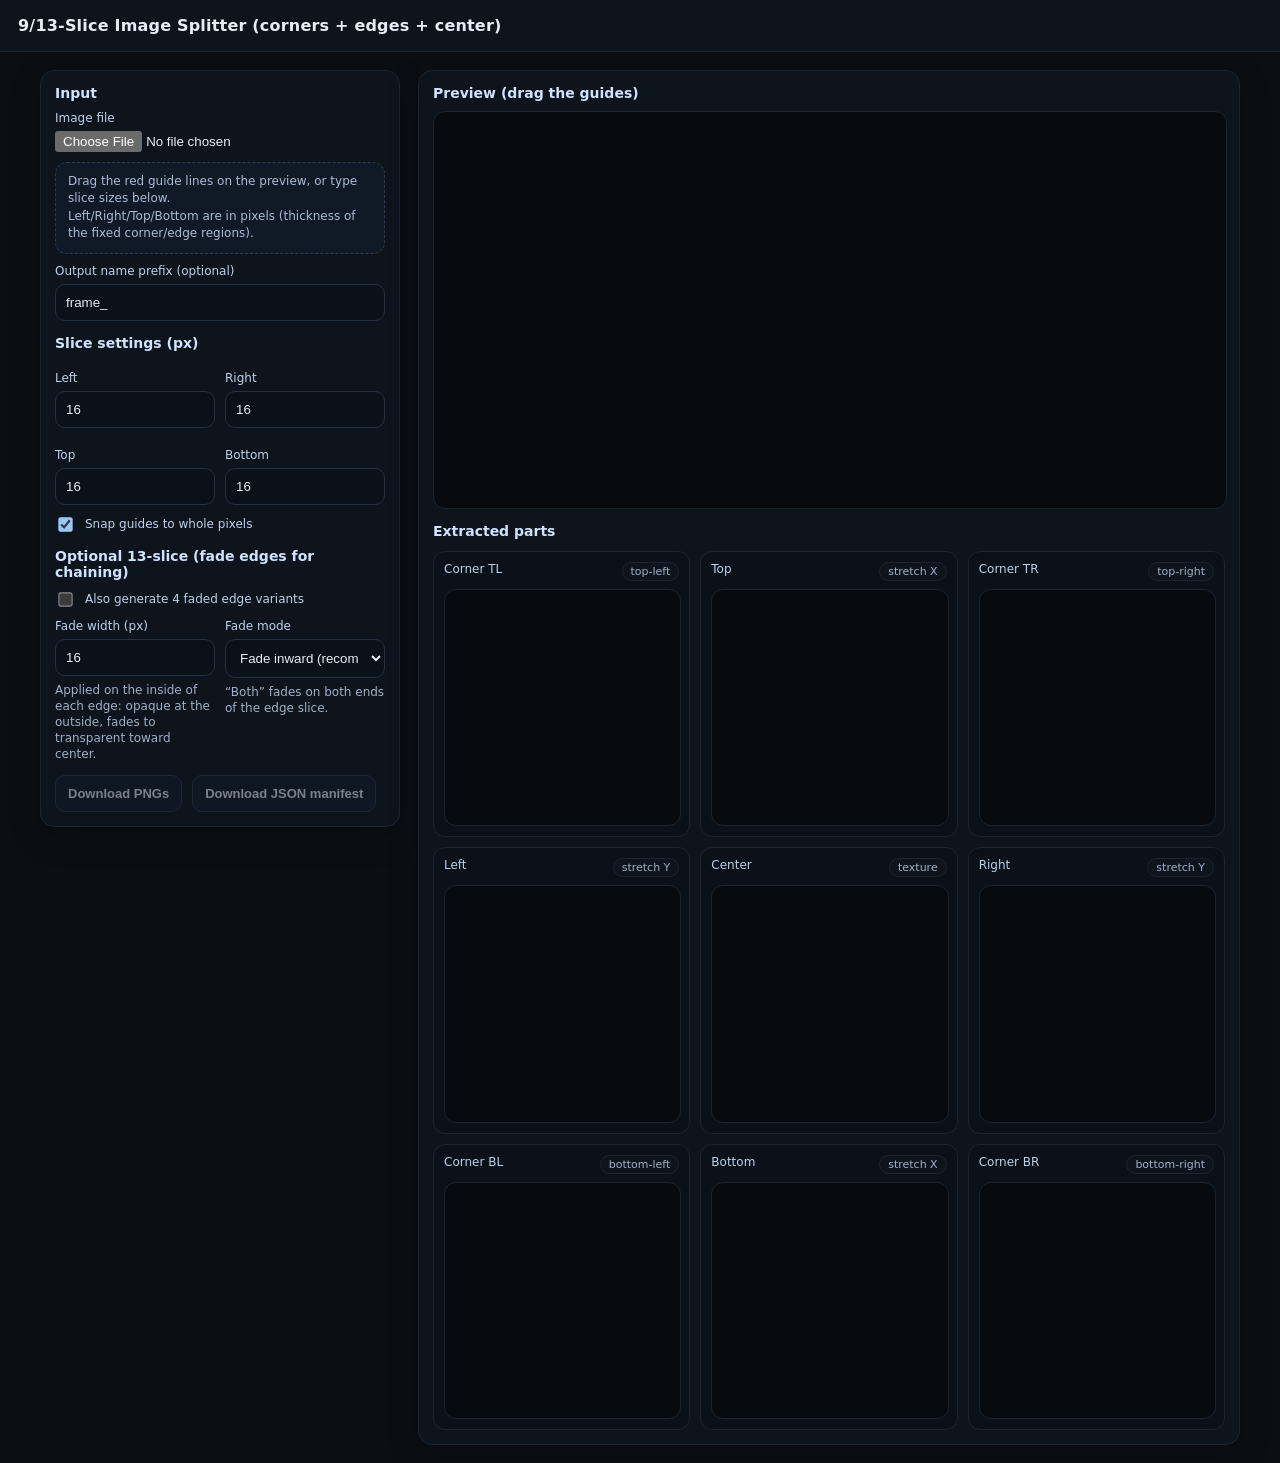
<file: examples/nine-slicer.html>
<!doctype html>
<html lang="en">
<head>
  <meta charset="utf-8" />
  <meta name="viewport" content="width=device-width,initial-scale=1" />
  <title>9/13-Slice Image Splitter</title>
  <style>
    :root { color-scheme: dark; }
    body { margin: 0; font-family: system-ui, -apple-system, Segoe UI, Roboto, Arial, sans-serif; background: #0b0f14; color: #e7edf6; }
    header { padding: 16px 18px; border-bottom: 1px solid #1b2430; background: #0e141c; position: sticky; top: 0; z-index: 5; }
    header h1 { margin: 0; font-size: 16px; font-weight: 650; letter-spacing: .2px; }
    main { padding: 18px; max-width: 1200px; margin: 0 auto; }
    .row { display: grid; grid-template-columns: 360px 1fr; gap: 18px; align-items: start; }
    @media (max-width: 980px) { .row { grid-template-columns: 1fr; } }

    .panel { background: #0e141c; border: 1px solid #1b2430; border-radius: 14px; padding: 14px; box-shadow: 0 10px 30px rgba(0,0,0,.25); }
    .panel h2 { margin: 0 0 10px; font-size: 14px; font-weight: 700; color: #cfe2ff; }
    .muted { color: #9fb0c7; font-size: 12px; line-height: 1.35; }
    label { font-size: 12px; color: #bcd0ea; display: block; margin: 10px 0 6px; }
    input[type="number"], input[type="text"] {
      width: 100%;
      box-sizing: border-box;
      padding: 10px 10px;
      border-radius: 10px;
      border: 1px solid #233145;
      background: #0b1118;
      color: #e7edf6;
      outline: none;
    }
    input[type="file"] { width: 100%; }

    .grid2 { display: grid; grid-template-columns: 1fr 1fr; gap: 10px; }
    .btnrow { display: flex; gap: 10px; flex-wrap: wrap; margin-top: 12px; }
    button {
      border: 1px solid #2a3b54;
      background: #101a26;
      color: #e7edf6;
      padding: 10px 12px;
      border-radius: 10px;
      cursor: pointer;
      font-weight: 650;
      font-size: 13px;
    }
    button:hover { background: #132033; }
    button:disabled { opacity: .5; cursor: not-allowed; }

    .canvasWrap { display: grid; grid-template-columns: 1fr; gap: 12px; }
    canvas { width: 100%; height: auto; background: #070b10; border: 1px solid #1b2430; border-radius: 12px; display: block; }

    .thumbs { display: grid; grid-template-columns: repeat(3, minmax(0, 1fr)); gap: 10px; margin-top: 12px; }
    .thumb { border: 1px solid #1b2430; background: #0b1118; border-radius: 12px; padding: 10px; }
    .thumbTitle { font-size: 12px; color: #bcd0ea; margin-bottom: 8px; display: flex; justify-content: space-between; gap: 8px; }
    .tag { font-size: 11px; color: #9fb0c7; background: #0e141c; border: 1px solid #1b2430; padding: 2px 8px; border-radius: 999px; white-space: nowrap; }

    .help { margin-top: 10px; padding: 10px 12px; border-radius: 12px; border: 1px dashed #2a3b54; background: rgba(19,32,51,.5); font-size: 12px; color: #a9bbd5; line-height: 1.45; }
    .warn { margin-top: 10px; padding: 10px 12px; border-radius: 12px; border: 1px solid #5a3b2a; background: rgba(90,59,42,.25); font-size: 12px; color: #ffd5c2; line-height: 1.45; display: none; }
    .inline { display: flex; align-items: center; gap: 10px; margin-top: 10px; }
    .inline input[type="checkbox"] { transform: scale(1.1); }

    .subtle { font-size: 12px; color: #9fb0c7; margin-top: 6px; line-height: 1.35; }
  </style>
</head>
<body>
<header><h1>9/13-Slice Image Splitter (corners + edges + center)</h1></header>

<main>
  <div class="row">
    <section class="panel">
      <h2>Input</h2>
      <label>Image file</label>
      <input id="file" type="file" accept="image/*" />

      <div class="help">
        Drag the red guide lines on the preview, or type slice sizes below.
        <br/>Left/Right/Top/Bottom are in pixels (thickness of the fixed corner/edge regions).
      </div>

      <label>Output name prefix (optional)</label>
      <input id="prefix" type="text" placeholder="frame_" value="frame_" />

      <h2 style="margin-top:14px;">Slice settings (px)</h2>
      <div class="grid2">
        <div><label>Left</label><input id="left" type="number" min="0" step="1" value="16" /></div>
        <div><label>Right</label><input id="right" type="number" min="0" step="1" value="16" /></div>
        <div><label>Top</label><input id="top" type="number" min="0" step="1" value="16" /></div>
        <div><label>Bottom</label><input id="bottom" type="number" min="0" step="1" value="16" /></div>
      </div>

      <div class="inline">
        <input id="snap" type="checkbox" checked />
        <label for="snap" style="margin:0;">Snap guides to whole pixels</label>
      </div>

      <h2 style="margin-top:14px;">Optional 13-slice (fade edges for chaining)</h2>
      <div class="inline">
        <input id="enableFadeEdges" type="checkbox" />
        <label for="enableFadeEdges" style="margin:0;">Also generate 4 faded edge variants</label>
      </div>
      <div class="grid2">
        <div>
          <label>Fade width (px)</label>
          <input id="fadeWidth" type="number" min="1" step="1" value="16" />
          <div class="subtle">Applied on the inside of each edge: opaque at the outside, fades to transparent toward center.</div>
        </div>
        <div>
          <label>Fade mode</label>
          <select id="fadeMode" style="width:100%; box-sizing:border-box; padding:10px 10px; border-radius:10px; border:1px solid #233145; background:#0b1118; color:#e7edf6;">
            <option value="inside">Fade inward (recommended)</option>
            <option value="both">Fade both sides (special)</option>
          </select>
          <div class="subtle">“Both” fades on both ends of the edge slice.</div>
        </div>
      </div>

      <div class="btnrow">
        <button id="downloadAll" disabled>Download PNGs</button>
        <button id="downloadJSON" disabled>Download JSON manifest</button>
      </div>

      <div id="warn" class="warn"></div>
    </section>

    <section class="panel">
      <h2>Preview (drag the guides)</h2>
      <div class="canvasWrap"><canvas id="preview"></canvas></div>

      <h2 style="margin-top:14px;">Extracted parts</h2>
      <div class="thumbs" id="thumbs"></div>
    </section>
  </div>
</main>

<script>
  const elFile = document.getElementById('file');
  const elPrefix = document.getElementById('prefix');
  const elLeft = document.getElementById('left');
  const elRight = document.getElementById('right');
  const elTop = document.getElementById('top');
  const elBottom = document.getElementById('bottom');
  const elSnap = document.getElementById('snap');
  const elPreview = document.getElementById('preview');
  const elThumbs = document.getElementById('thumbs');
  const elDownloadAll = document.getElementById('downloadAll');
  const elDownloadJSON = document.getElementById('downloadJSON');
  const elWarn = document.getElementById('warn');

  const elEnableFadeEdges = document.getElementById('enableFadeEdges');
  const elFadeWidth = document.getElementById('fadeWidth');
  const elFadeMode = document.getElementById('fadeMode');

  const ctxPrev = elPreview.getContext('2d', { willReadFrequently: false });

  let img = null;
  let imgW = 0, imgH = 0;

  // Draggable guides
  let dragMode = null; // 'v1'|'v2'|'h1'|'h2'
  let pointerId = null;

  // Base 9 parts (always)
  const baseParts = [
    { key: 'corner_tl', label: 'Corner TL', tag: 'top-left' },
    { key: 'edge_top',  label: 'Top',       tag: 'stretch X' },
    { key: 'corner_tr', label: 'Corner TR', tag: 'top-right' },
    { key: 'edge_left', label: 'Left',      tag: 'stretch Y' },
    { key: 'center',    label: 'Center',    tag: 'texture' },
    { key: 'edge_right',label: 'Right',     tag: 'stretch Y' },
    { key: 'corner_bl', label: 'Corner BL', tag: 'bottom-left' },
    { key: 'edge_bottom',label:'Bottom',    tag: 'stretch X' },
    { key: 'corner_br', label: 'Corner BR', tag: 'bottom-right' },
  ];

  // Extra 4 parts (optional)
  const fadeParts = [
    { key: 'edge_top_fade',    label: 'Top (fade)',    tag: 'overlay' },
    { key: 'edge_left_fade',   label: 'Left (fade)',   tag: 'overlay' },
    { key: 'edge_right_fade',  label: 'Right (fade)',  tag: 'overlay' },
    { key: 'edge_bottom_fade', label: 'Bottom (fade)', tag: 'overlay' },
  ];

  const partCanvases = new Map(); // key -> canvas

  function clampSlices(L, R, T, B) {
    L = Math.max(0, Math.min(L, imgW));
    R = Math.max(0, Math.min(R, imgW));
    T = Math.max(0, Math.min(T, imgH));
    B = Math.max(0, Math.min(B, imgH));

    if (L + R > imgW) {
      const over = (L + R) - imgW;
      if (L >= R) L -= over; else R -= over;
      L = Math.max(0, L); R = Math.max(0, R);
    }
    if (T + B > imgH) {
      const over = (T + B) - imgH;
      if (T >= B) T -= over; else B -= over;
      T = Math.max(0, T); B = Math.max(0, B);
    }
    return { L, R, T, B };
  }

  function getSlicesFromInputs() {
    if (!img) return { L: 0, R: 0, T: 0, B: 0 };
    const L = Number(elLeft.value || 0);
    const R = Number(elRight.value || 0);
    const T = Number(elTop.value || 0);
    const B = Number(elBottom.value || 0);
    return clampSlices(L, R, T, B);
  }

  function setSliceInputs({ L, R, T, B }) {
    elLeft.value = String(L);
    elRight.value = String(R);
    elTop.value = String(T);
    elBottom.value = String(B);
  }

  function showWarn(msg) {
    if (!msg) {
      elWarn.style.display = 'none';
      elWarn.textContent = '';
      return;
    }
    elWarn.style.display = 'block';
    elWarn.textContent = msg;
  }

  function devicePixelRatioSafe() {
    return Math.max(1, Math.min(3, window.devicePixelRatio || 1));
  }

  function fitCanvasToImage(canvas, imgWidth, imgHeight, maxW = 900, maxH = 520) {
    const scale = Math.min(maxW / imgWidth, maxH / imgHeight, 1);
    const cssW = Math.max(1, Math.floor(imgWidth * scale));
    const cssH = Math.max(1, Math.floor(imgHeight * scale));

    const dpr = devicePixelRatioSafe();
    canvas.style.width = cssW + 'px';
    canvas.style.height = cssH + 'px';
    canvas.width = Math.max(1, Math.floor(cssW * dpr));
    canvas.height = Math.max(1, Math.floor(cssH * dpr));

    return { cssW, cssH, dpr, scale };
  }

  function ensureThumbGrid() {
    // Rebuild to match current mode (9 vs 13)
    elThumbs.innerHTML = '';
    partCanvases.clear();

    const list = elEnableFadeEdges.checked ? [...baseParts, ...fadeParts] : [...baseParts];

    for (const p of list) {
      const wrap = document.createElement('div');
      wrap.className = 'thumb';

      const title = document.createElement('div');
      title.className = 'thumbTitle';

      const left = document.createElement('div');
      left.textContent = p.label;

      const tag = document.createElement('div');
      tag.className = 'tag';
      tag.textContent = p.tag;

      title.appendChild(left);
      title.appendChild(tag);

      const c = document.createElement('canvas');
      c.width = 1; c.height = 1;

      wrap.appendChild(title);
      wrap.appendChild(c);
      elThumbs.appendChild(wrap);

      partCanvases.set(p.key, c);
    }
  }

  function getRects() {
    const { L, R, T, B } = getSlicesFromInputs();
    const x0 = 0, x1 = L, x2 = imgW - R, x3 = imgW;
    const y0 = 0, y1 = T, y2 = imgH - B, y3 = imgH;

    const wL = x1 - x0;
    const wC = x2 - x1;
    const wR = x3 - x2;
    const hT = y1 - y0;
    const hC = y2 - y1;
    const hB = y3 - y2;

    const issues = [];
    if (wL < 0 || wC < 0 || wR < 0) issues.push('Horizontal slices overlap.');
    if (hT < 0 || hC < 0 || hB < 0) issues.push('Vertical slices overlap.');
    if (wC === 0) issues.push('Center width is 0px (left + right == image width).');
    if (hC === 0) issues.push('Center height is 0px (top + bottom == image height).');

    return { x0,x1,x2,x3, y0,y1,y2,y3, wL,wC,wR, hT,hC,hB, issues };
  }

  function drawSliceToCanvas(dstCanvas, sx, sy, sw, sh) {
    const ctx = dstCanvas.getContext('2d');
    if (sw < 1 || sh < 1) {
      dstCanvas.width = 1; dstCanvas.height = 1;
      ctx.clearRect(0,0,1,1);
      return;
    }
    dstCanvas.width = sw;
    dstCanvas.height = sh;
    ctx.clearRect(0,0,sw,sh);
    ctx.imageSmoothingEnabled = true;
    ctx.drawImage(img, sx, sy, sw, sh, 0, 0, sw, sh);
  }

  // Creates a faded variant of an edge slice by applying an alpha gradient mask.
  // direction: 'down'|'up'|'right'|'left' indicates where alpha fades to 0.
  function makeFadedEdge(srcCanvas, direction, fadePx, mode = 'inside') {
    const w = srcCanvas.width;
    const h = srcCanvas.height;

    const out = document.createElement('canvas');
    out.width = w;
    out.height = h;
    const ctx = out.getContext('2d');

    // Draw original edge
    ctx.drawImage(srcCanvas, 0, 0);

    // Apply alpha mask
    ctx.globalCompositeOperation = 'destination-in';

    // clamp fade size
    const maxFade = (direction === 'left' || direction === 'right') ? w : h;
    const f = Math.max(1, Math.min(fadePx, maxFade));

    const g = (direction === 'down' || direction === 'up')
      ? ctx.createLinearGradient(0, 0, 0, h)
      : ctx.createLinearGradient(0, 0, w, 0);

    // Build gradient stops
    // We want "outside" opaque and "inside" transparent.
    // For each edge:
    //   top: outside is top edge => opaque at y=0, fade to 0 toward y=f
    //   bottom: outside is bottom => opaque at y=h, fade to 0 toward y=h-f
    //   left: outside is left => opaque at x=0, fade to 0 toward x=f
    //   right: outside is right => opaque at x=w, fade to 0 toward x=w-f
    //
    // If mode === 'both', also fade on the opposite side.
    function setStopsTop() {
      const t = f / h;
      g.addColorStop(0, 'rgba(255,255,255,1)');
      g.addColorStop(Math.min(1, t), 'rgba(255,255,255,0)');
      g.addColorStop(1, 'rgba(255,255,255,0)');
      if (mode === 'both') {
        g.addColorStop(Math.max(0, 1 - t), 'rgba(255,255,255,0)');
        g.addColorStop(1, 'rgba(255,255,255,1)');
      }
    }
    function setStopsBottom() {
      const t = f / h;
      g.addColorStop(0, 'rgba(255,255,255,0)');
      g.addColorStop(Math.max(0, 1 - t), 'rgba(255,255,255,0)');
      g.addColorStop(1, 'rgba(255,255,255,1)');
      if (mode === 'both') {
        g.addColorStop(0, 'rgba(255,255,255,1)');
        g.addColorStop(Math.min(1, t), 'rgba(255,255,255,0)');
      }
    }
    function setStopsLeft() {
      const t = f / w;
      g.addColorStop(0, 'rgba(255,255,255,1)');
      g.addColorStop(Math.min(1, t), 'rgba(255,255,255,0)');
      g.addColorStop(1, 'rgba(255,255,255,0)');
      if (mode === 'both') {
        g.addColorStop(Math.max(0, 1 - t), 'rgba(255,255,255,0)');
        g.addColorStop(1, 'rgba(255,255,255,1)');
      }
    }
    function setStopsRight() {
      const t = f / w;
      g.addColorStop(0, 'rgba(255,255,255,0)');
      g.addColorStop(Math.max(0, 1 - t), 'rgba(255,255,255,0)');
      g.addColorStop(1, 'rgba(255,255,255,1)');
      if (mode === 'both') {
        g.addColorStop(0, 'rgba(255,255,255,1)');
        g.addColorStop(Math.min(1, t), 'rgba(255,255,255,0)');
      }
    }

    if (direction === 'down') setStopsTop();
    if (direction === 'up') setStopsBottom();
    if (direction === 'right') setStopsLeft();
    if (direction === 'left') setStopsRight();

    ctx.fillStyle = g;
    ctx.fillRect(0, 0, w, h);

    ctx.globalCompositeOperation = 'source-over';
    return out;
  }

  function updateParts() {
    if (!img) return;

    const r = getRects();
    showWarn(r.issues.length ? r.issues.join(' ') : '');

    const rectByKey = {
      corner_tl:   { sx: r.x0, sy: r.y0, sw: r.wL, sh: r.hT },
      edge_top:    { sx: r.x1, sy: r.y0, sw: r.wC, sh: r.hT },
      corner_tr:   { sx: r.x2, sy: r.y0, sw: r.wR, sh: r.hT },

      edge_left:   { sx: r.x0, sy: r.y1, sw: r.wL, sh: r.hC },
      center:      { sx: r.x1, sy: r.y1, sw: r.wC, sh: r.hC },
      edge_right:  { sx: r.x2, sy: r.y1, sw: r.wR, sh: r.hC },

      corner_bl:   { sx: r.x0, sy: r.y2, sw: r.wL, sh: r.hB },
      edge_bottom: { sx: r.x1, sy: r.y2, sw: r.wC, sh: r.hB },
      corner_br:   { sx: r.x2, sy: r.y2, sw: r.wR, sh: r.hB },
    };

    // Draw base 9
    for (const p of baseParts) {
      const c = partCanvases.get(p.key);
      const rr = rectByKey[p.key];
      if (!c) continue;
      drawSliceToCanvas(c, rr.sx, rr.sy, rr.sw, rr.sh);
    }

    // Draw fade variants if enabled
    if (elEnableFadeEdges.checked) {
      const fadeWidth = Math.max(1, Number(elFadeWidth.value || 1));
      const fadeMode = elFadeMode.value === 'both' ? 'both' : 'inside';

      // We generate from the already-cropped edge canvases
      const topC = partCanvases.get('edge_top');
      const leftC = partCanvases.get('edge_left');
      const rightC = partCanvases.get('edge_right');
      const bottomC = partCanvases.get('edge_bottom');

      const topFade = partCanvases.get('edge_top_fade');
      const leftFade = partCanvases.get('edge_left_fade');
      const rightFade = partCanvases.get('edge_right_fade');
      const bottomFade = partCanvases.get('edge_bottom_fade');

      // Direction indicates where alpha goes to 0 (toward center)
      // top fades "down" (toward center)
      // bottom fades "up"
      // left fades "right"
      // right fades "left"
      if (topC && topFade) copyCanvas(makeFadedEdge(topC, 'down', fadeWidth, fadeMode), topFade);
      if (bottomC && bottomFade) copyCanvas(makeFadedEdge(bottomC, 'up', fadeWidth, fadeMode), bottomFade);
      if (leftC && leftFade) copyCanvas(makeFadedEdge(leftC, 'right', fadeWidth, fadeMode), leftFade);
      if (rightC && rightFade) copyCanvas(makeFadedEdge(rightC, 'left', fadeWidth, fadeMode), rightFade);
    }

    const ok = !r.issues.length;
    elDownloadAll.disabled = !ok;
    elDownloadJSON.disabled = !ok;
  }

  function copyCanvas(src, dst) {
    const ctx = dst.getContext('2d');
    dst.width = src.width;
    dst.height = src.height;
    ctx.clearRect(0, 0, dst.width, dst.height);
    ctx.drawImage(src, 0, 0);
  }

  function drawPreview() {
    if (!img) return;

    const { L, R, T, B } = getSlicesFromInputs();
    const { cssW, cssH, dpr, scale } = fitCanvasToImage(elPreview, imgW, imgH);

    ctxPrev.setTransform(1,0,0,1,0,0);
    ctxPrev.clearRect(0,0,elPreview.width, elPreview.height);
    ctxPrev.scale(dpr, dpr);

    ctxPrev.imageSmoothingEnabled = true;
    ctxPrev.drawImage(img, 0, 0, imgW, imgH, 0, 0, cssW, cssH);

    const x1 = L * scale;
    const x2 = (imgW - R) * scale;
    const y1 = T * scale;
    const y2 = (imgH - B) * scale;

    ctxPrev.save();
    ctxPrev.globalAlpha = 0.22;
    ctxPrev.fillStyle = '#000';
    ctxPrev.fillRect(0, 0, x1, cssH);
    ctxPrev.fillRect(x2, 0, cssW - x2, cssH);
    ctxPrev.fillRect(x1, 0, x2 - x1, y1);
    ctxPrev.fillRect(x1, y2, x2 - x1, cssH - y2);
    ctxPrev.restore();

    ctxPrev.save();
    ctxPrev.lineWidth = 2;
    ctxPrev.strokeStyle = '#ff3b3b';
    ctxPrev.beginPath();
    ctxPrev.moveTo(x1, 0); ctxPrev.lineTo(x1, cssH);
    ctxPrev.moveTo(x2, 0); ctxPrev.lineTo(x2, cssH);
    ctxPrev.moveTo(0, y1); ctxPrev.lineTo(cssW, y1);
    ctxPrev.moveTo(0, y2); ctxPrev.lineTo(cssW, y2);
    ctxPrev.stroke();

    ctxPrev.fillStyle = 'rgba(255,59,59,.85)';
    const handleSize = 8;
    ctxPrev.fillRect(x1 - handleSize/2, cssH/2 - handleSize/2, handleSize, handleSize);
    ctxPrev.fillRect(x2 - handleSize/2, cssH/2 - handleSize/2, handleSize, handleSize);
    ctxPrev.fillRect(cssW/2 - handleSize/2, y1 - handleSize/2, handleSize, handleSize);
    ctxPrev.fillRect(cssW/2 - handleSize/2, y2 - handleSize/2, handleSize, handleSize);
    ctxPrev.restore();

    updateParts();
  }

  // Downloads
  function downloadBlob(blob, filename) {
    const a = document.createElement('a');
    const url = URL.createObjectURL(blob);
    a.href = url;
    a.download = filename;
    document.body.appendChild(a);
    a.click();
    a.remove();
    setTimeout(() => URL.revokeObjectURL(url), 2500);
  }

  function canvasToBlob(canvas, type = 'image/png') {
    return new Promise((resolve) => canvas.toBlob((blob) => resolve(blob), type));
  }

  function fileSafePrefix() {
    const p = (elPrefix.value || '').trim();
    if (!p) return '';
    return p.replace(/[^\w\-]+/g, '_');
  }

  function getExportPartsList() {
    return elEnableFadeEdges.checked ? [...baseParts, ...fadeParts] : [...baseParts];
  }

  async function downloadAllPNGs() {
    const prefix = fileSafePrefix();
    const list = getExportPartsList();

    for (const p of list) {
      const c = partCanvases.get(p.key);
      const blob = await canvasToBlob(c, 'image/png');
      downloadBlob(blob, `${prefix}${p.key}.png`);
      await new Promise(r => setTimeout(r, 120));
    }
  }

  function downloadManifestJSON() {
    const { L, R, T, B } = getSlicesFromInputs();
    const prefix = fileSafePrefix();
    const list = getExportPartsList();

    const data = {
      source: { width: imgW, height: imgH, fileName: elFile.files?.[0]?.name || null },
      slices: { left: L, right: R, top: T, bottom: B },
      mode: elEnableFadeEdges.checked ? '13-slice' : '9-slice',
      fadeEdges: elEnableFadeEdges.checked ? {
        enabled: true,
        width: Math.max(1, Number(elFadeWidth.value || 1)),
        mode: elFadeMode.value
      } : { enabled: false },
      parts: list.map(p => ({ key: p.key, file: `${prefix}${p.key}.png` }))
    };

    const blob = new Blob([JSON.stringify(data, null, 2)], { type: 'application/json' });
    downloadBlob(blob, `${prefix}slice_manifest.json`);
  }

  // Inputs
  function onSlicesChanged() {
    if (!img) return;

    let { L, R, T, B } = getSlicesFromInputs();
    if (elSnap.checked) {
      L = Math.round(L); R = Math.round(R); T = Math.round(T); B = Math.round(B);
    }
    ({ L, R, T, B } = clampSlices(L, R, T, B));
    setSliceInputs({ L, R, T, B });
    drawPreview();
  }

  [elLeft, elRight, elTop, elBottom].forEach(inp => {
    inp.addEventListener('input', onSlicesChanged);
    inp.addEventListener('change', onSlicesChanged);
  });

  elSnap.addEventListener('change', onSlicesChanged);

  elEnableFadeEdges.addEventListener('change', () => {
    ensureThumbGrid();
    drawPreview();
  });

  elFadeWidth.addEventListener('input', drawPreview);
  elFadeMode.addEventListener('change', drawPreview);

  elDownloadAll.addEventListener('click', downloadAllPNGs);
  elDownloadJSON.addEventListener('click', downloadManifestJSON);

  // Load image
  elFile.addEventListener('change', () => {
    const f = elFile.files && elFile.files[0];
    if (!f) return;

    const url = URL.createObjectURL(f);
    const im = new Image();
    im.onload = () => {
      img = im;
      imgW = im.naturalWidth;
      imgH = im.naturalHeight;

      let { L, R, T, B } = getSlicesFromInputs();
      if ((L + R) >= imgW || (T + B) >= imgH) {
        L = Math.max(1, Math.floor(imgW * 0.2));
        R = L;
        T = Math.max(1, Math.floor(imgH * 0.2));
        B = T;
        ({ L, R, T, B } = clampSlices(L, R, T, B));
        setSliceInputs({ L, R, T, B });
      }

      ensureThumbGrid();
      drawPreview();

      URL.revokeObjectURL(url);
    };
    im.onerror = () => {
      img = null; imgW = imgH = 0;
      showWarn('Failed to load image.');
      URL.revokeObjectURL(url);
    };
    im.src = url;
  });

  // Dragging guides
  function getPointerPosOnPreview(ev) {
    const rect = elPreview.getBoundingClientRect();
    return { x: ev.clientX - rect.left, y: ev.clientY - rect.top, rect };
  }

  function pickGuide(x, y) {
    if (!img) return null;

    const { L, R, T, B } = getSlicesFromInputs();
    const rect = elPreview.getBoundingClientRect();
    const cssW = rect.width, cssH = rect.height;
    const scale = Math.min(cssW / imgW, cssH / imgH, 1);

    const gx1 = L * scale;
    const gx2 = (imgW - R) * scale;
    const gy1 = T * scale;
    const gy2 = (imgH - B) * scale;

    const hit = 8;
    const candidates = [];
    if (Math.abs(x - gx1) <= hit) candidates.push({ mode: 'v1', d: Math.abs(x - gx1) });
    if (Math.abs(x - gx2) <= hit) candidates.push({ mode: 'v2', d: Math.abs(x - gx2) });
    if (Math.abs(y - gy1) <= hit) candidates.push({ mode: 'h1', d: Math.abs(y - gy1) });
    if (Math.abs(y - gy2) <= hit) candidates.push({ mode: 'h2', d: Math.abs(y - gy2) });

    candidates.sort((a,b) => a.d - b.d);
    return candidates[0]?.mode || null;
  }

  function setCursorForHover(mode) {
    elPreview.style.cursor = !mode ? 'default' : (mode === 'v1' || mode === 'v2') ? 'ew-resize' : 'ns-resize';
  }

  elPreview.addEventListener('pointermove', (ev) => {
    if (!img) return;

    if (dragMode && ev.pointerId === pointerId) {
      const { x, y, rect } = getPointerPosOnPreview(ev);
      const cssW = rect.width, cssH = rect.height;
      const scale = Math.min(cssW / imgW, cssH / imgH, 1);

      let { L, R, T, B } = getSlicesFromInputs();

      if (dragMode === 'v1') L = x / scale;
      else if (dragMode === 'v2') R = (imgW - (x / scale));
      else if (dragMode === 'h1') T = y / scale;
      else if (dragMode === 'h2') B = (imgH - (y / scale));

      if (elSnap.checked) { L = Math.round(L); R = Math.round(R); T = Math.round(T); B = Math.round(B); }
      ({ L, R, T, B } = clampSlices(L, R, T, B));
      setSliceInputs({ L, R, T, B });
      drawPreview();
      return;
    }

    const { x, y } = getPointerPosOnPreview(ev);
    setCursorForHover(pickGuide(x, y));
  });

  elPreview.addEventListener('pointerdown', (ev) => {
    if (!img) return;
    const { x, y } = getPointerPosOnPreview(ev);
    const mode = pickGuide(x, y);
    if (!mode) return;

    dragMode = mode;
    pointerId = ev.pointerId;
    elPreview.setPointerCapture(pointerId);
    setCursorForHover(mode);
    ev.preventDefault();
  });

  function endDrag(ev) {
    if (!dragMode) return;
    if (pointerId != null && ev.pointerId !== pointerId) return;
    dragMode = null;
    pointerId = null;
    elPreview.style.cursor = 'default';
  }

  elPreview.addEventListener('pointerup', endDrag);
  elPreview.addEventListener('pointercancel', endDrag);
  elPreview.addEventListener('pointerleave', () => { if (!dragMode) elPreview.style.cursor = 'default'; });

  // Initial thumbs (empty)
  ensureThumbGrid();
</script>
</body>
</html>
</file>
